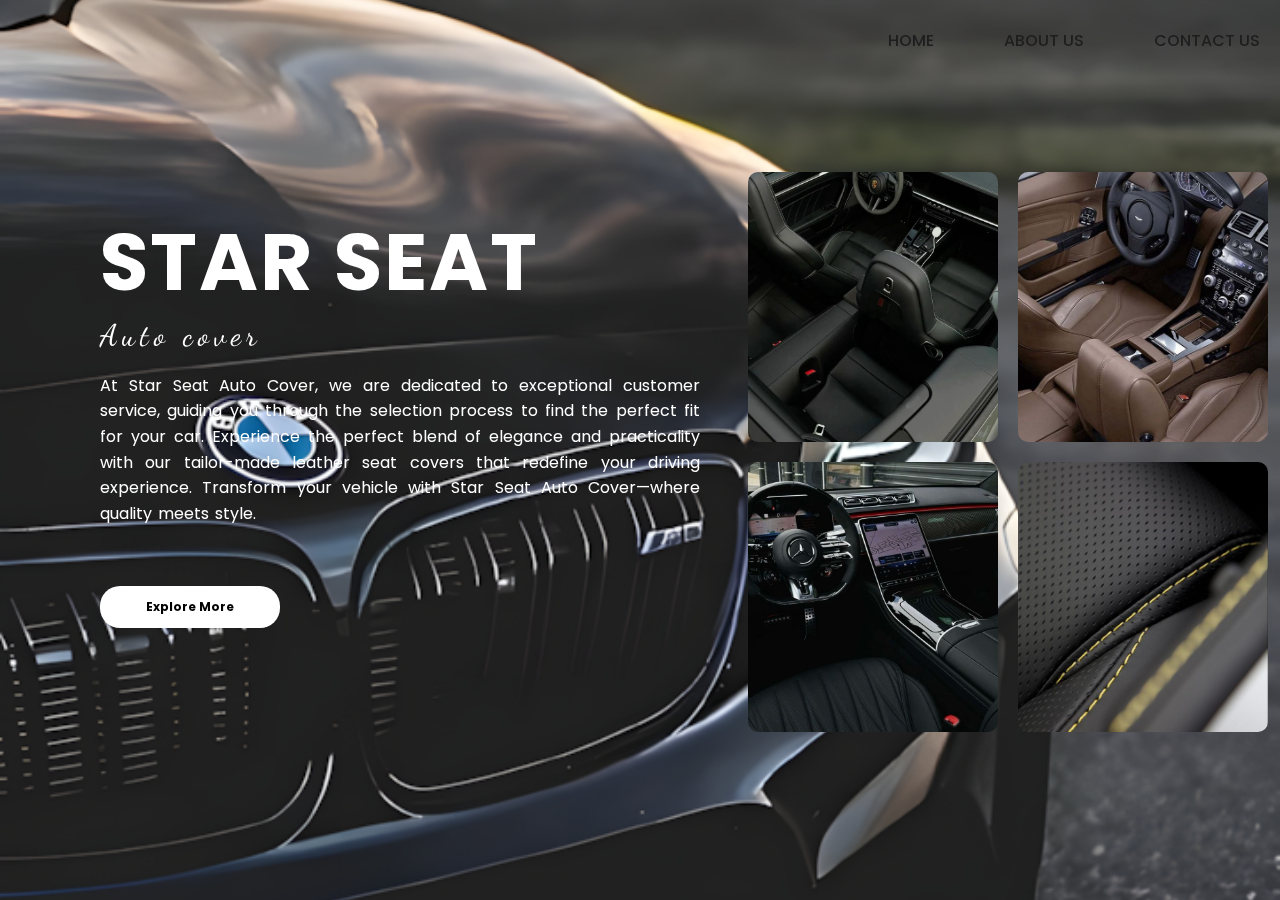
<file: index.html>
<!DOCTYPE html>
<html lang="en">
<head>
    <meta charset="UTF-8"/>
    <meta name="viewport" content="width=device-width, initial-scale=1.0"/>
    <link rel="stylesheet" href="https://cdnjs.cloudflare.com/ajax/libs/font-awesome/6.6.0/css/all.min.css" integrity="sha512-Kc323vGBEqzTmouAECnVceyQqyqdsSiqLQISBL29aUW4U/M7pSPA/gEUZQqv1cwx4OnYxTxve5UMg5GT6L4JJg==" crossorigin="anonymous" referrerpolicy="no-referrer" />
    <link rel="stylesheet" href="styles.css">
    <link href="https://fonts.googleapis.com/css2?family=Poppins:wght@300;400;500;600&display=swap" rel="stylesheet">
    <link href="https://fonts.googleapis.com/css2?family=Dancing+Script&family=Sacramento&display=swap" rel="stylesheet">

    <link rel="icon" href="images/LOGO1.png" type="image/x-icon">
    <title>Star Seat Auto Cover</title>
</head>
<body>
    <div class="container">
        <div class="nav-list">
            <nav>
                <ul>
                    <li><a href="index.html">HOME</a></li>
                    <li><a href="about.html">ABOUT US</a></li>
                    <li><a href="contact.html">CONTACT US</a></li>
                </ul>
            </nav>
        </div>
        <div class="hamburger" id="hamburger">
            <span></span>
            <span></span>
            <span></span>
        </div>
        <div class="menu" id="menu">
         <ul>
             <li><a href="index.html">Home</a></li>
             <li><a href="about.html">About</a></li>
             <li><a href="contact.html">Contact Us</a></li>
         </ul>
     </div>

        <div class="row">
            <div class="col">
                <h1>STAR SEAT</h1>
                <h1 class="auto">Auto cover</h1>
                <p>At Star Seat Auto Cover, we are dedicated to exceptional customer service, guiding you through the selection process to find the perfect fit for your car. Experience the perfect blend of elegance and practicality with our tailor-made leather seat covers that redefine your driving experience. Transform your vehicle with Star Seat Auto Cover—where quality meets style.</p>
                <a href="explore.html">
                    <button type="button">Explore More</button>
                </a>
                
            </div>
        
            <div class="card-container">
                <div class="card card1">
                    <h3></h3>
                    <p></p>
                </div>
                <div class="card card2">
                    <h3></h3>
                    <p></p>
                </div>
                <div class="card card3">
                    <h3></h3>
                    <p></p>
                </div>
                <div class="card card4">
                    <h3></h3>
                    <p></p>
                </div>
            </div>
            
        </div>
        
    </div>
    <script src="script.js"> </script>
</body>
</html>
</file>
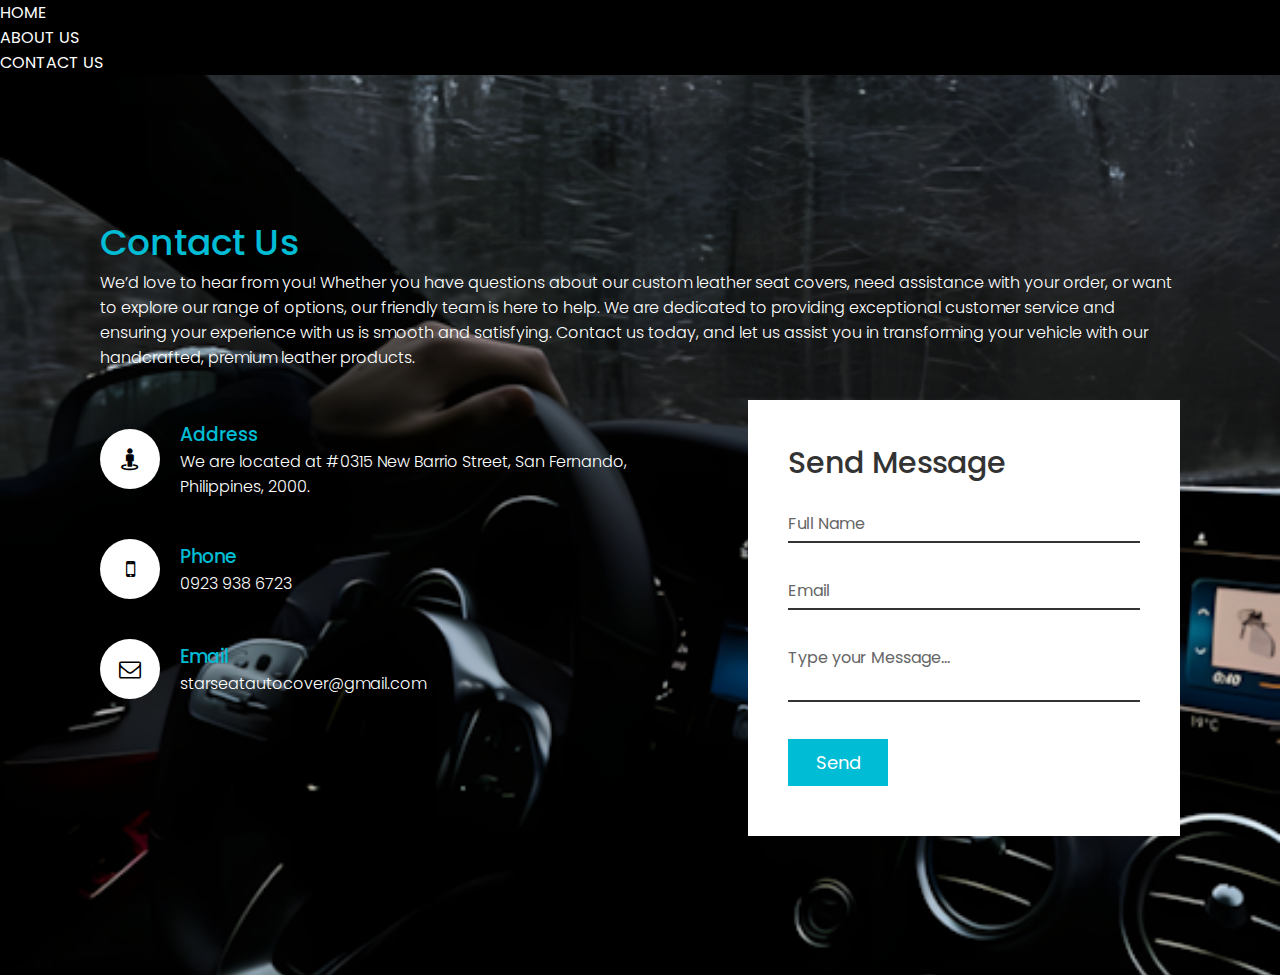
<file: contact.html>
<!DOCTYPE html>
<html lang="en">
<head>
    <meta name="viewport" content="width=device-width, initial-scale=1.0">
    <title>Star Seat Auto Cover</title>
    <link rel="icon" href="images/LOGO1.png" type="image/x-icon">
    <link rel="stylesheet" href="https://cdn.jsdelivr.net/npm/bootstrap@4.6.2/dist/css/bootstrap.min.css" integrity="sha384-xOolHFLEh07PJGoPkLv1IbcEPTNtaed2xpHsD9ESMhqIYd0nLMwNLD69Npy4HI+N" crossorigin="anonymous">
    <link rel="stylesheet" href="https://cdnjs.cloudflare.com/ajax/libs/font-awesome/4.7.0/css/font-awesome.min.css">
    <link href="https://fonts.googleapis.com/css2?family=Poppins:wght@300;400;500;600&display=swap" rel="stylesheet">
    <link rel="stylesheet" type="text/css" href="contact.css">
</head>
<body>
    <div class="nav-list">
        <nav>
            <ul>
                <li><a href="index.html">HOME</a></li>
                <li><a href="about.html">ABOUT US</a></li>
                <li><a href="contact.html">CONTACT US</a></li>
            </ul>
        </nav>
    </div>
    <div class="hamburger" id="hamburger">
        <span></span>
        <span></span>
        <span></span>
    </div>
    <div class="menu" id="menu">
     <ul>
         <li><a href="index.html">Home</a></li>
         <li><a href="about.html">About</a></li>
         <li><a href="contact.html">Contact Us</a></li>
     </ul>
 </div>


    <section class="contact">
        <div class="content">
            <h2>Contact Us</h2>
            <p>We’d love to hear from you! Whether you have questions about our custom leather seat covers, need assistance with your order, or want to explore our range of options, our friendly team is here to help. We are dedicated to providing exceptional customer service and ensuring your experience with us is smooth and satisfying. Contact us today, and let us assist you in transforming your vehicle with our handcrafted, premium leather products.</p>
        </div>

        <div class="container">
            <div class="contactInfo">
                <div class="box">
                    <div class="icon"><i class="fa fa-street-view" aria-hidden="true"></i></div>
                    <div class="text">
                        <h3>Address</h3>
                        <p>We are located at <a href="https://maps.app.goo.gl/sT2DMYoHEALrkQwq5">#0315 New Barrio Street, San Fernando, Philippines, 2000.</a></p>
                    </div>
                </div>

                <div class="box">
                    <div class="icon"><i class="fa fa-mobile" aria-hidden="true"></i></div>
                    <div class="text">
                        <h3>Phone</h3>
                        <p><a href="tel:0923 938 6723">0923 938 6723</a></p>
                    </div>
                </div>

                <div class="box">
                    <div class="icon"><i class="fa fa-envelope-o" aria-hidden="true"></i></div>
                    <div class="text">
                        <h3>Email</h3>
                        <p><a href="mailto:starseatautocover@gmail.com">starseatautocover@gmail.com</a></p>
                    </div>
                </div>
            </div>

            <div class="contactForm">
                <form id="contactForm" action="https://formspree.io/f/xeoqjeyk" method="POST">
                    <h2>Send Message</h2>
                    <div class="inputBox">
                        <input type="text" name="fullname" required="required">
                        <span>Full Name</span>
                    </div>

                    <div class="inputBox">
                        <input type="email" name="email" required="required">
                        <span>Email</span>
                    </div>

                    <div class="inputBox">
                        <textarea name="message" required="required"></textarea>
                        <span>Type your Message...</span>
                    </div>

                    <div class="inputBox">
                        <input type="submit" value="Send">
                    </div>
                </form>
            </div>
        </div>
    </section>
    <script src="contact.js"></script>
    <script src="script.js"></script>
</body>
</html>
</file>
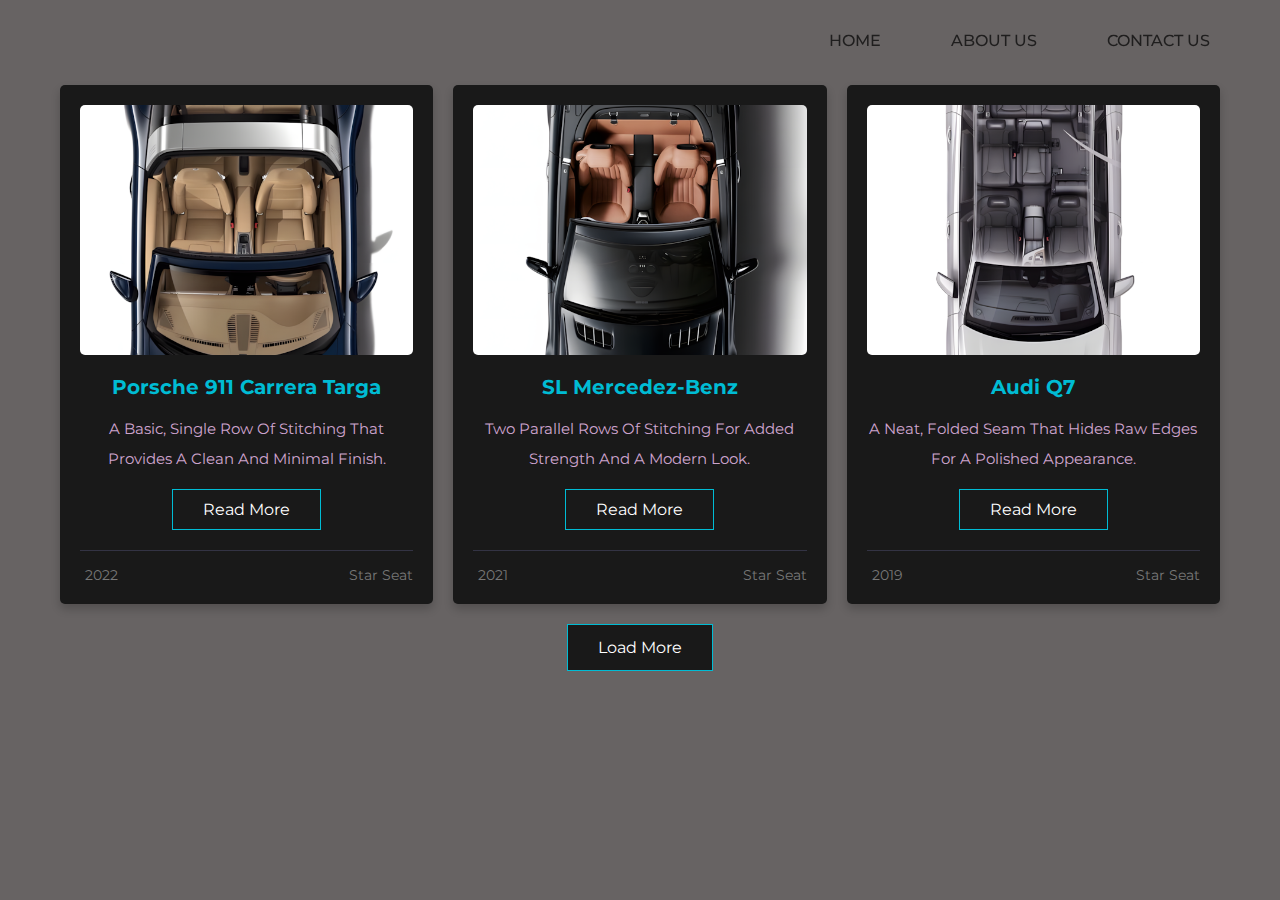
<file: explore.html>
<!DOCTYPE html>
<html lang="en">
<head>
    <meta charset="UTF-8"/>
    <meta name="viewport" content="width=device-width, initial-scale=1.0"/>
    <link rel="stylesheet" href="https://cdnjs.cloudflare.com/ajax/libs/font-awesome/6.6.0/css/all.min.css" integrity="sha512-Kc323vGBEqzTmouAECnVceyQqyqdsSiqLQISBL29aUW4U/M7pSPA/gEUZQqv1cwx4OnYxTxve5UMg5GT6L4JJg==" crossorigin="anonymous" referrerpolicy="no-referrer" />
    <link rel="stylesheet" href="explore.css">
    <link href="https://fonts.googleapis.com/css2?family=Poppins:wght@300;400;500;600&display=swap" rel="stylesheet">
    <link href="https://fonts.googleapis.com/css2?family=Dancing+Script&family=Sacramento&display=swap" rel="stylesheet">

    <link rel="icon" href="images/LOGO1.png" type="image/x-icon">
    <title>Star Seat Auto Cover</title>
</head>

<body>
    <div class="container">
        <div class="navbar">
            <nav>
                <ul>
                    <li><a href="index.html">HOME</a></li>
                    <li><a href="about.html">ABOUT US</a></li>
                    <li><a href="contact.html">CONTACT US</a></li>
                </ul>
            </nav>
        </div>

        <h1 class="heading"></h1>
     
        <div class="box-container">
     
           <div class="box">
              <div class="image">
                 <img src="images/porsche.png" alt="">
              </div>
              <div class="content">
                 <h3>Porsche 911 Carrera Targa</h3>
                 <p>A basic, single row of stitching that provides a clean and minimal finish.</p>
                 <a href="#" class="btn">read more</a>
                 <div class="icons">
                    <span> <i class="fas fa-calendar"></i> 2022 </span>
                    <span> <i class="fas fa-user"></i> star seat </span>
                 </div>
              </div>
           </div>
     
           <div class="box">
              <div class="image">
                 <img src="images/benz.png" alt="">
              </div>
              <div class="content">
                 <h3>SL Mercedez-Benz</h3>
                 <p>Two parallel rows of stitching for added strength and a modern look.</p>
                 <a href="#" class="btn">read more</a>
                 <div class="icons">
                    <span> <i class="fas fa-calendar"></i> 2021 </span>
                    <span> <i class="fas fa-user"></i> star seat </span>
                 </div>
              </div>
           </div>
     
           <div class="box">
              <div class="image">
                 <img src="images/audi.png" alt="">
              </div>
              <div class="content">
                 <h3>Audi q7</h3>
                 <p>A neat, folded seam that hides raw edges for a polished appearance.</p>
                 <a href="#" class="btn">read more</a>
                 <div class="icons">
                    <span> <i class="fas fa-calendar"></i> 2019 </span>
                    <span> <i class="fas fa-user"></i> star seat </span>
                 </div>
              </div>
           </div>
     
           <div class="box">
              <div class="image">
                 <img src="images/ford.png" alt="">
              </div>
              <div class="content">
                 <h3>Ford Ranger</h3>
                 <p>Quilted pattern that creates a luxurious, plush feel, often in premium vehicles.</p>
                 <a href="#" class="btn">read more</a>
                 <div class="icons">
                    <span> <i class="fas fa-calendar"></i> 2021 </span>
                    <span> <i class="fas fa-user"></i> star seat </span>
                 </div>
              </div>
           </div>
     
           <div class="box">
              <div class="image">
                 <img src="images/jeep.png" alt="">
              </div>
              <div class="content">
                 <h3>Jeep Wrangler 2016</h3>
                 <p>A crisscross pattern for a bold, reinforced seam, typically in custom interiors.</p>
                 <a href="#" class="btn">read more</a>
                 <div class="icons">
                    <span> <i class="fas fa-calendar"></i> 2022 </span>
                    <span> <i class="fas fa-user"></i> star seat </span>
                 </div>
              </div>
           </div>
     
           <div class="box">
              <div class="image">
                 <img src="images/cayenne.png" alt="">
              </div>
              <div class="content">
                 <h3>Porsche Cayenne</h3>
                 <p>Stitching in a different color than the material, adding visual flair.</p>
                 <a href="#" class="btn">read more</a>
                 <div class="icons">
                    <span> <i class="fas fa-calendar"></i> 2024 </span>
                    <span> <i class="fas fa-user"></i> star seat </span>
                 </div>
              </div>
           </div>
     
           <div class="box">
              <div class="image">
                 <img src="images/mahindra.png" alt="">
              </div>
              <div class="content">
                 <h3>Mahindra Bolero Neo</h3>
                 <p>A raised stitch using a folded strip, adding protection and elegance around seat edges.</p>
                 <a href="#" class="btn">read more</a>
                 <div class="icons">
                    <span> <i class="fas fa-calendar"></i> 2021 </span>
                    <span> <i class="fas fa-user"></i> star seat </span>
                 </div>
              </div>
           </div>
     
           <div class="box">
              <div class="image">
                 <img src="images/hyundai.png" alt="">
              </div>
              <div class="content">
                 <h3>Hundai Tucson</h3>
                 <p>A zigzag stitch resembling those on a baseball, offering strength and sporty style.</p>
                 <a href="#" class="btn">read more</a>
                 <div class="icons">
                    <span> <i class="fas fa-calendar"></i> 2020 </span>
                    <span> <i class="fas fa-user"></i> star seat </span>
                 </div>
              </div>
           </div>
     
           <div class="box">
              <div class="image">
                 <img src="images/kia.png" alt="">
              </div>
              <div class="content">
                 <h3>Kia Carnival 11</h3>
                 <p>Small, closely spaced stitches on perforated leather, allowing for ventilation and sleek aesthetics.</p>
                 <a href="#" class="btn">read more</a>
                 <div class="icons">
                    <span> <i class="fas fa-calendar"></i> 2022 </span>
                    <span> <i class="fas fa-user"></i> star seat </span>
                 </div>
              </div>
           </div>
     
        </div>
     
        <div id="load-more"> load more </div>
     
     </div>
     
     <script>
     
     let loadMoreBtn = document.querySelector('#load-more');
     let currentItem = 3;
     
     loadMoreBtn.onclick = () =>{
        let boxes = [...document.querySelectorAll('.container .box-container .box')];
        for (var i = currentItem; i < currentItem + 3; i++){
           boxes[i].style.display = 'inline-block';
        }
        currentItem += 3;
     
        if(currentItem >= boxes.length){
           loadMoreBtn.style.display = 'none';
        }
     }
     
     </script>
     
</body>
</html>
</file>
<file: styles.css>
* {
    margin: 0;
    padding: 0;
    font-family: 'Poppins', sans-serif;
}

.container {
    position: absolute;
    width: 100%;
    height: 100%;
    background-image: url(images/index.png);
    background-position: center;
    background-size: cover;
    padding-left: 8%;
    padding-right: 8%;
    box-sizing: border-box;
    padding-top: 100px; /* Prevent overlap with navbar */
    overflow-x: hidden; /* Prevent horizontal scrolling */
    overflow-y: auto; /* Allow vertical scrolling */
}

/* NAVBAR */
.nav-list {
    width: 100%;
    height: 80px;
    display: flex;
    justify-content: flex-end;
    align-items: center;
    padding-right: 50px;
    position: fixed;
    top: 0;
    left: 0;
}

.nav-list nav ul {
    display: flex;
    justify-content: flex-end;
    align-items: center;
    list-style: none;
    margin: 0;
    padding: 0;
}

.nav-list nav ul li {
    margin-left: 30px;
}

.nav-list nav ul li a {
    text-decoration: none;
    font-size: 16px;
    font-weight: 500;
    color: #1f1e1e;
    padding: 10px 20px;
    transition: color 0.3s ease;
}

.nav-list nav ul li a:hover {
    color: #007BFF;
}

/* Adjust padding so content doesn't overlap with the navbar */
.container {
    padding-top: 100px; /* Prevent overlap with navbar */
}

/* PIC IN THE SIDE */
.row {
    display: flex;
    height: 88%;
    align-items: center;
}

.col {
    display: flex;
    flex-direction: column;
    justify-content: center;
    align-items: flex-start;
    padding: 100px;
    max-width: 600px;
    height: 70vh;
    position: absolute;
    top: 0;
    left: 0;
}

/* Title styling */
h1 {
    color: #fff;
    font-size: 80px;
    margin-bottom: 20px;
    letter-spacing: 2px;
}

.auto {
    font-family: 'Dancing Script', cursive;
    font-size: 30px;
    color: #fff;
    text-align: center;
    margin-bottom: 20px;
    margin-top: -25px;
    letter-spacing: 5px;
    font-weight: lighter;
}

/* Paragraph styling */
p {
    color: #fff;
    font-size: 16px;
    line-height: 1.6;
    margin-bottom: 30px;
    text-align: justify;
    word-spacing: 2px;
}

h3 p {
    color: aqua;
}

button {
    width: 180px;
    color: #000;
    font-size: 12px;
    padding: 12px 0;
    background: #fff;
    border: 0;
    border-radius: 20px;
    outline: none;
    margin-top: 30px;
    font-weight: bold;
}

button:hover {
    color: gray;
    cursor: pointer;
}

/* Card Grid Layout */
.card-container {
    display: grid;
    grid-template-columns: repeat(2, 1fr); /* 2 columns */
    grid-template-rows: repeat(2, auto);   /* 2 rows */
    grid-gap: 20px;
    width: 100%;
    justify-content: flex-end;
    padding: 20px 250px;
    padding-left: 60%;
}

.card {
    width: 250px;
    height: 270px;
    display: flex;
    flex-direction: column;
    align-items: center;
    justify-content: center;
    text-align: center;
    border-radius: 10px;
    padding: 15px 25px;
    box-sizing: border-box;
    cursor: pointer;
    background-position: center;
    background-size: cover;
    transition: transform 0.5s;
}

.card1 {
    background-image: url(images/pic_1.jpg);
}

.card2 {
    background-image: url(images/card2.jpg);
}

.card3 {
    background-image: url(images/pic_3.jpg);
}

.card4 {
    background-image: url(images/card4.jpg);
}

/* Hover effect */
.card:hover {
    transform: translateY(-10px);
    transition: transform 0.5s ease;
}



/* For mobile devices (screens up to 600px) */
@media (max-width: 600px) {

    .container {
        height: auto;
    }
    
    .nav-list {
        display: flex; /* Use flexbox for layout */
        justify-content: center; /* Center align navbar items */
        padding: 10px 0; /* Add some vertical padding */
        font-size: 0.9rem; /* Make the font smaller */
    }

    .nav-list nav ul {
        display: flex; /* Use flexbox for layout */
        flex-direction: row; /* Stack items vertically on mobile */
        padding: 0; /* Remove padding */
        list-style-type: none; /* Remove bullet points */
        margin: 0; /* Remove default margin */
    }

    .nav-list nav ul li {
        text-align: center;
        padding-right: 7%;/* Center align the text */
    }

    .nav-list nav ul li a {
        color: #fff; /* White text color */
        text-decoration: none; /* Remove underline */
        padding: 10px 15px; /* Add some padding */
        display: block; /* Make the link fill the li */
        transition: background-color 0.3s; /* Smooth background transition */
        text-align: center;
    }

    .nav-list nav ul li a:hover {
        background-color: #555; /* Darker background on hover */
    }

    h1 {
        font-size: 36px; /* Further reduce heading size */
        margin-top: 20%; /* Space above h1 to separate it from the navbar */
    }

    p {
        font-size: 14px; /* Adjust font size for better readability */
        margin-top: 20px; /* Space above paragraph */
    }

    .row {
        display: flex; /* Use flexbox for layout */
        flex-direction: column; /* Stack children vertically */
        align-items: center; /* Center items horizontally */
        justify-content: flex-start;
        padding-top: 90%; /* Align items to the top */
    }
    
    .col {
        padding: 20px; /* Reduce padding on mobile */
        display: flex; /* Use flexbox for layout */
        flex-direction: column; /* Stack elements vertically */
        height: auto; /* Allow height to adjust */
        margin-bottom: 20px; /* Space below the column */
    }
    
    .card-container {
        display: flex; /* Use flexbox for layout */
        flex-direction: row; /* Stack cards horizontally */
        flex-wrap: wrap; /* Allow cards to wrap to the next line */
        overflow-x: auto; /* Enable horizontal scrolling */
        padding: 20px; /* Add some padding around the container */
        max-width: 100%; /* Ensure it doesn't overflow */
        margin-top: 20px; /* Space above the card container */
        margin-bottom: 40px; /* Space below the card container */
    }
    
    .card {
        width: 200px; /* Fixed width for the cards */
        height: 200px; /* Fixed height */
        background-color: #f0f0f0; /* Background color for visibility */
        margin-bottom: 10px; /* Space between cards vertically */
        border-radius: 3%; /* Rounded corners for cards */
        margin-right: 10px; /* Space between cards horizontally */
    }
    
    
    button {
        width: 120px; /* Smaller button */
        font-size: 10px;
    }
}


/* For tablets (screens between 600px and 1024px) */
@media (max-width: 1024px) {

    .nav-list {
        height: 60px; /* Adjust navbar height for tablets */
        justify-content: center; /* Center navbar items */
        padding-right: 20px; /* Reduce padding */
        padding-left: 20px; /* Reduce padding */
    }

    .nav-list nav ul li a {
        font-size: 14px; /* Reduce font size */
        padding: 10px 15px; /* Adjust padding */
    }

    .container {
        padding-left: 5%; /* Reduce padding for smaller screens */
        padding-right: 5%; /* Reduce padding for smaller screens */
        padding-top: 70px; /* Prevent overlap with smaller navbar */
    }

    /* Adjust title and paragraph text */
    h1 {
        font-size: 50px; /* Adjust font size for heading */
        margin-top: 10%; /* Space above h1 */
    }

    p {
        font-size: 15px; /* Slightly smaller font for readability */
        margin-top: 20px; /* Adjust margin */
    }

    .col {
        padding: 50px; /* Reduce padding */
        max-width: 500px; /* Adjust max-width for tablet */
        height: auto; /* Allow height to adjust */
        margin-bottom: 30px; /* Add space below the column */
    }

    /* Card grid for tablets */
    .card-container {
        grid-template-columns: 1fr 1fr; /* Two cards per row */
        padding: 20px; /* Reduce padding */
        padding-left: 50px; /* Reduce padding from left */
        padding-right: 50px; /* Reduce padding from right */
        justify-content: center; /* Center the cards */
        margin-top: 65%; /* Space above card container */
    }

    .card {
        width: 100%; /* Full width for each card */
        height: 220px; /* Adjust height for tablet */
        margin-bottom: 15px; /* Add margin between cards */
    }

    /* Adjust button size */
    button {
        width: 150px; /* Adjust button size */
        font-size: 12px; /* Adjust font size */
    }

    /* Auto text adjustment */
    .auto {
        font-size: 25px; /* Reduce the font size for the subtitle */
        margin-top: -20px;
    }
}



.hamburger {
    cursor: pointer;
    display: none;
    flex-direction: column;
    margin-left: 93%;
    margin-top: 1px;
}

.hamburger span {
    display: block;
    width: 30px;
    height: 4px;
    margin: 4px 0;
    background-color: whitesmoke;
    transition: all 0.3s ease;
}

.menu {
    display: none;
    background-color: whitesmoke;
    padding: 10px;
    position: absolute;
    top: 0;
    right: 0;
    width: 100%;
    z-index: 100;
    text-align: center;
    
}

.menu.active {
    display: block;
}

.menu ul {
    list-style: none;
    padding: 0;
}

.menu li {
    margin: 10px 0;
}

.menu li a {
    text-decoration: none;
    color: black;
    font-size: 18px;
}

@media (max-width: 1024px) {
    .nav-list {
        display: none;
    }

    .hamburger {
        display: flex;
    }

    .nav-list.active {
        display: flex;
        flex-direction: column;
        width: 100%;
    }

    .nav-list li {
        margin: 10px 0;
        padding-right: 0;
        border-right: none;
        text-align: left;
        width: 100%;
        padding-left: 20px;
    }
}
</file>
<file: contact.css>
* {
    margin: 0;
    padding: 0;
    box-sizing: border-box;
    font-family: 'Poppins', sans-serif;
}

.contact {
    position: absolute;
    height: 100%;
    padding: 50px 100px;
    display: flex;
    justify-content: center;
    align-items: center;
    flex-direction: column;
    background: url("images/contact_bgjpg.jpg") no-repeat center center; 
    background-size: cover; 
    width: auto;
}

.content .content {
    max-width: 800px;
    text-align: center;
}

.contact .content h2 {
    font-size: 36px;
    font-weight: 500;
    color: #00bcd4;
}

.content p {
    font-weight: 300;
    color: white;
}

.container {
    width: 100%;
    display: flex;
    justify-content: space-between; 
    align-items: flex-start; 
    margin-top: 30px;
}

.container .contactInfo {
    width: 50%;
    display: flex;
    flex-direction: column;
}

.container .contactInfo .box {
    position: relative;
    padding: 20px 0;
    display: flex;
    align-items: center; 
}

.container .contactInfo .box .icon {
    min-width: 60px;
    height: 60px;
    background: #fff;
    display: flex;
    justify-content: center;
    align-items: center;
    border-radius: 50%;
    font-size: 22px;
}

.container .contactInfo .box .text {
    margin-left: 20px; 
    font-size: 16px;
    color: #fff;
    flex-direction: column;
    font-weight: 300;
}

.container .contactInfo .box .text h3 {
    font-weight: 500;
    color: #00bcd4;
}

.contactForm {
    width: 40%; 
    padding: 40px;
    background: #fff;
    margin-left: 20px; 
}

.contactForm h2 {
    font-size: 30px;
    color: #333;
    font-weight: 500;
}

.contactForm .inputBox {
    position: relative;
    width: 100%;
    margin-top: 10px;
}

.contactForm .inputBox input,
.contactForm .inputBox textarea {
    width: 100%;
    padding: 5px 0;
    font-size: 16px;
    margin: 10px 0;
    border: none;
    border-bottom: 2px solid #333;
    outline: none;
    resize: none;
}

.contactForm .inputBox span {
    position: absolute;
    left: 0;
    padding: 5px 0;
    font-size: 16px;
    margin: 10px 0;
    pointer-events: none;
    transition: 0.5s;
    color: #666;
}

.contactForm .inputBox input:focus ~ span,
.contactForm .inputBox input:valid ~ span,
.contactForm .inputBox textarea:focus ~ span,
.contactForm .inputBox textarea:valid ~ span {
    color: gray;
    font-size: 12px;
    transform: translateY(-20px);
}

.contactForm .inputBox input[type="submit"] {
    width: 100px;
    background: #00bcd4;
    color: #fff;
    border: none;
    cursor: pointer;
    padding: 10px;
    font-size: 18px;
}

body{
    background-color: black;
}


/* FOR A HREF TO CONTACTS INFO */
a {
    color: white; 
    text-decoration: none; 
}

a:hover {
    color: gray; 
    text-decoration: none;
} 



/* For tablets (screens between 600px and 1024px) */
@media (max-width: 1024px) {

    .contact {
        padding: 30px 50px; /* Reduce padding */
        height: auto;
    }

    .contact .content h2 {
        font-size: 28px; /* Adjust heading size */
    }

    .container {
        flex-direction: column; /* Stack the form and contact info */
    }

    .container .contactInfo {
        width: 100%; /* Full width for contact info */
    }

    .contactForm {
        width: 100%; /* Full width for form */
        margin-left: 0; /* Remove margin on smaller screens */
    }
}

/* For mobile devices (screens up to 600px) */
@media (max-width: 600px) {
    .contact {
        padding: 20px;
        height: auto; 
    }

    .contact .content h2 {
        font-size: 22px; /* Adjust heading size for mobile */
    }

    .container {
        flex-direction: column; /* Stack the form and contact info */
    }

    .container .contactInfo {
        width: 100%; /* Full width for contact info */
    }

    .container .contactInfo .box {
        flex-direction: column; /* Stack the icon and text */
        text-align: center; /* Center text */
    }

    .container .contactInfo .box .text {
        margin-left: 0; /* Remove margin */
        margin-top: 10px;
    }

    .contactForm {
        width: 100%; /* Full width for form */
        margin-left: 0; /* Remove margin */
        padding: 20px; /* Reduce padding */
    }

    .contactForm h2 {
        font-size: 24px; /* Adjust heading size */
    }

    .contactForm .inputBox input,
    .contactForm .inputBox textarea {
        font-size: 14px; /* Adjust input font size */
    }

    .contactForm .inputBox input[type="submit"] {
        width: 80px; /* Adjust button size */
        font-size: 16px;
    }

    

}



.hamburger {
    cursor: pointer;
    display: none;
    flex-direction: column;
    margin-left: 93%;
    margin-top: 30px;
}

.hamburger span {
    display: block;
    width: 30px;
    height: 4px;
    margin: 4px 0;
    background-color: white;
    transition: all 0.3s ease;
}

.menu {
    display: none;
    background-color: gray;
    padding: 10px;
    position: absolute;
    top: 0;
    right: 0;
    width: 100%;
    z-index: 100;
    text-align: center;
    
}

.menu.active {
    display: block;
}

.menu ul {
    list-style: none;
    padding: 0;
}

.menu li {
    margin: 10px 0;
}

.menu li a {
    text-decoration: none;
    color: white;
    font-size: 18px;
}

@media (max-width: 1024px) {
    .nav-list {
        display: none;
    }

    .hamburger {
        display: flex;
    }

    .nav-list.active {
        display: flex;
        flex-direction: column;
        width: 100%;
    }

    .nav-list li {
        margin: 10px 0;
        padding-right: 0;
        border-right: none;
        text-align: left;
        width: 100%;
        padding-left: 20px;
    }
}
</file>
<file: explore.css>
@import url('https://fonts.googleapis.com/css2?family=Montserrat:wght@100;200;300;400;500;600&display=swap');

*{
   font-family: 'Montserrat', sans-serif;
   margin:0; padding:0;
   box-sizing: border-box;
   outline: none; border:none;
   text-decoration: none;
   text-transform: capitalize;
   transition: all .2s linear;
}

body{
 background-color: #676363; 
}

.container{
  max-width: 1200px;
  margin: 0 auto;
  text-align: center;
  padding:25px 20px;
  padding-top: 65px;
}

.container .heading{
  font-size: 40px;
  margin-bottom: 20px;
  color:#00bcd4;
}

.container .box-container{
  display: grid;
  grid-template-columns: repeat(auto-fit, minmax(350px, 1fr));
  gap:20px;
}

.container .box-container .box{
  background-color: #191919;
  padding:20px;
  border-radius: 5px;
  box-shadow: 0 5px 10px rgba(0,0,0,.2);
  display: none;
}

.container .box-container .box:nth-child(1),
.container .box-container .box:nth-child(2),
.container .box-container .box:nth-child(3){
  display: inline-block;
}

.container .box-container .box .image{
  margin-bottom: 20px;
  overflow: hidden;
  height: 250px;
  border-radius: 5px;
}

.container .box-container .box .image img{
  height: 100%;
  width: 100%;
  object-fit: cover;
}

.container .box-container .box:hover .image img{
  transform: scale(1.1);
}

.container .box-container .box .content h3{
  font-size: 20px;
  color:#00bcd4;
}

.container .box-container .box .content p{
  font-size: 15px;
  color:#fcfc;
  line-height: 2;
  padding:15px 0;
}

.container .box-container .box .content .btn{
  display: inline-block;
  padding:10px 30px;
  border:1px solid #00bcd4;
  color:white;
  font-size: 16px;
}

.container .box-container .box .content .btn:hover{
  background-color: crimson;
  border-color: crimson;
  color:#fff;
}

.container .box-container .box .content .icons{
  display: flex;
  align-items: center;
  justify-content: space-between;
  margin-top: 20px;
  padding-top: 15px;
  border-top:1px solid #334;
}

.container .box-container .box .content .icons span{
  font-size: 14px;
  color:#777;
}

.container .box-container .box .content .icons span i{
  color:crimson;
  padding-right: 5px;
}

#load-more{
  margin-top: 20px;
  display: inline-block;
  padding:13px 30px;
  border:1px solid #00bcd4;
  color:white;
  font-size: 16px;
  background-color: #191919;
  cursor: pointer;
}

#load-more:hover{
  background-color: crimson;
  border-color: crimson;
  color:#fff;
}

@media (max-width:450px){

  .container .heading{
    font-size: 25px;
  }

  .container .box-container{
    grid-template-columns: 1fr;
  }

  .container .box-container .box .image{
    height: 200px;
  }

  .container .box-container .box .content p{
    font-size: 12px;
  }

  .container .box-container .box .content .icons span{
    font-size: 12px;
  }

}


.navbar {
    width: 100%;
    height: 80px;
    display: flex;
    justify-content: flex-end;
    align-items: center;
    padding-right: 50px;
    position: fixed;
    top: 0;
    left: 0;
}

.navbar nav ul {
    display: flex;
    justify-content: flex-end;
    align-items: center;
    list-style: none;
    margin: 0;
    padding: 0;
}

.navbar nav ul li {
    margin-left: 30px;
}

.navbar nav ul li a {
    text-decoration: none;
    font-size: 16px;
    font-weight: 500;
    color: #1f1e1e;
    padding: 10px 20px;
    transition: color 0.3s ease;
}

.navbar nav ul li a:hover {
    color: gray;
}
</file>
